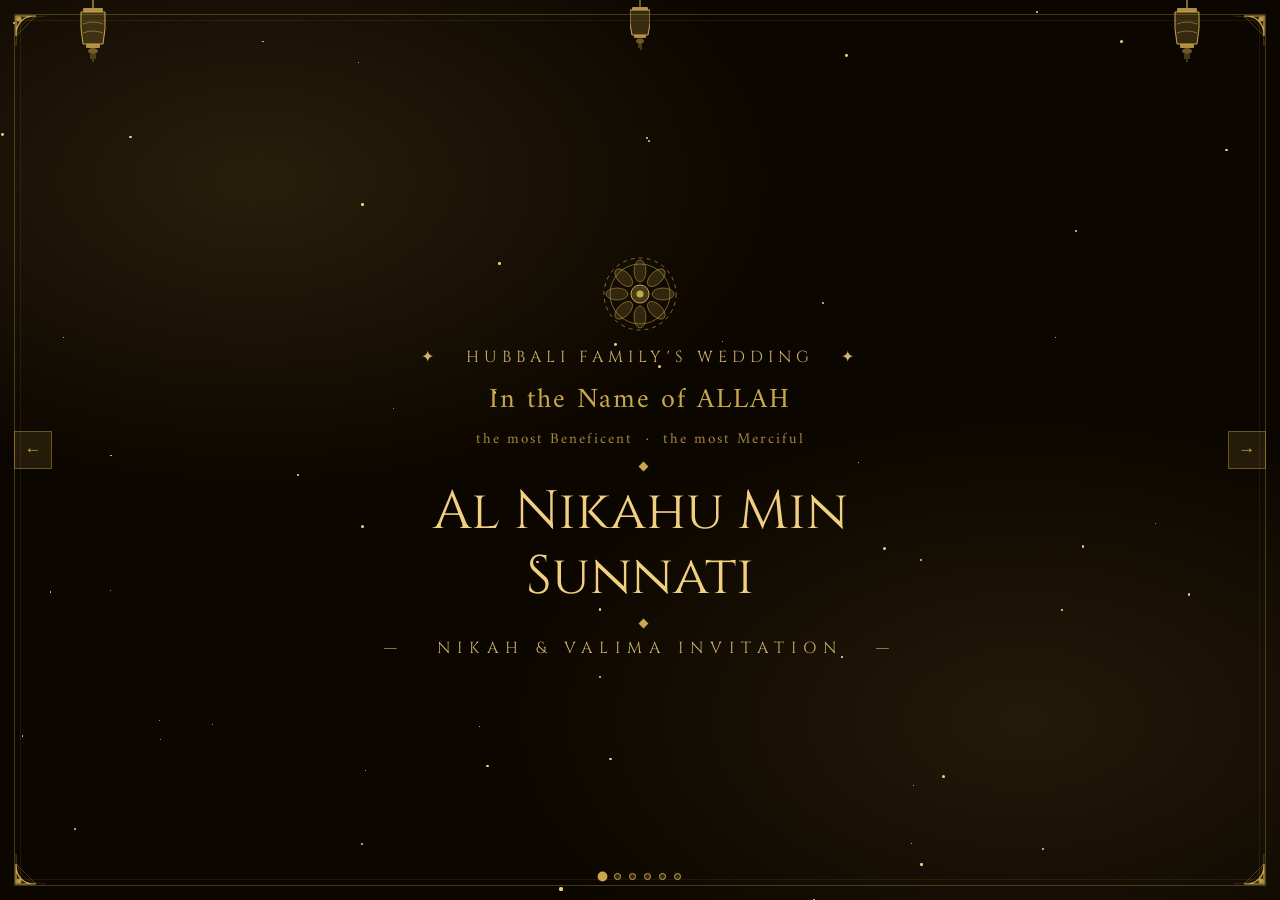
<file: invitation.html>
<!DOCTYPE html>
<html lang="en">
<head>
<meta charset="UTF-8">
<meta name="viewport" content="width=device-width, initial-scale=1.0">
<title>Abdul Kadir & Mubeenabanu – Wedding</title>
<link href="https://fonts.googleapis.com/css2?family=Cormorant+Garamond:ital,wght@0,300;0,400;0,600;1,300;1,400&family=Great+Vibes&family=Cinzel:wght@400;600&family=Amiri:ital,wght@0,400;0,700;1,400&display=swap" rel="stylesheet">
<link rel="stylesheet" href="invitation.css">
<style>
.map-btn {
  display: inline-block;
  margin-top: 8px;
  padding: 7px 18px;
  border: 1px solid #c9a84c;
  border-radius: 30px;
  background: rgba(201,168,76,0.12);
  color: #c9a84c;
  font-size: clamp(11px, 1.6vw, 14px);
  letter-spacing: 1.5px;
  text-decoration: none;
  font-family: 'Cormorant Garamond', serif;
  transition: background 0.25s, color 0.25s;
}
.map-btn:hover {
  background: #c9a84c;
  color: #1a110a;
}
</style>
</head>
<body>
<div id="entry-curtain"></div>
<div id="bg"></div>
<div id="particles"></div>
<div id="frame"></div>

<!-- Corners -->
<div class="corner tl"><svg viewBox="0 0 48 48" fill="none"><path d="M2 2L2 22Q2 2 22 2Z" stroke="#c9a84c" stroke-width="1.2" fill="rgba(201,168,76,.15)"/><path d="M2 2L2 32Q2 2 32 2" stroke="#c9a84c" stroke-width="0.5" fill="none" opacity=".4"/><circle cx="5" cy="5" r="2.5" fill="#c9a84c" opacity=".9"/><path d="M13 2Q7 8 2 15" stroke="#c9a84c" stroke-width="0.5" fill="none"/><path d="M22 2Q11 13 2 22" stroke="#c9a84c" stroke-width="0.5" fill="none" opacity=".6"/></svg></div>
<div class="corner tr"><svg viewBox="0 0 48 48" fill="none"><path d="M2 2L2 22Q2 2 22 2Z" stroke="#c9a84c" stroke-width="1.2" fill="rgba(201,168,76,.15)"/><path d="M2 2L2 32Q2 2 32 2" stroke="#c9a84c" stroke-width="0.5" fill="none" opacity=".4"/><circle cx="5" cy="5" r="2.5" fill="#c9a84c" opacity=".9"/><path d="M13 2Q7 8 2 15" stroke="#c9a84c" stroke-width="0.5" fill="none"/><path d="M22 2Q11 13 2 22" stroke="#c9a84c" stroke-width="0.5" fill="none" opacity=".6"/></svg></div>
<div class="corner bl"><svg viewBox="0 0 48 48" fill="none"><path d="M2 2L2 22Q2 2 22 2Z" stroke="#c9a84c" stroke-width="1.2" fill="rgba(201,168,76,.15)"/><path d="M2 2L2 32Q2 2 32 2" stroke="#c9a84c" stroke-width="0.5" fill="none" opacity=".4"/><circle cx="5" cy="5" r="2.5" fill="#c9a84c" opacity=".9"/><path d="M13 2Q7 8 2 15" stroke="#c9a84c" stroke-width="0.5" fill="none"/><path d="M22 2Q11 13 2 22" stroke="#c9a84c" stroke-width="0.5" fill="none" opacity=".6"/></svg></div>
<div class="corner br"><svg viewBox="0 0 48 48" fill="none"><path d="M2 2L2 22Q2 2 22 2Z" stroke="#c9a84c" stroke-width="1.2" fill="rgba(201,168,76,.15)"/><path d="M2 2L2 32Q2 2 32 2" stroke="#c9a84c" stroke-width="0.5" fill="none" opacity=".4"/><circle cx="5" cy="5" r="2.5" fill="#c9a84c" opacity=".9"/><path d="M13 2Q7 8 2 15" stroke="#c9a84c" stroke-width="0.5" fill="none"/><path d="M22 2Q11 13 2 22" stroke="#c9a84c" stroke-width="0.5" fill="none" opacity=".6"/></svg></div>

<!-- Lanterns -->
<div id="lanterns">
  <div class="lantern"><svg width="26" height="62" viewBox="0 0 26 62" fill="none"><line x1="13" y1="0" x2="13" y2="8" stroke="#c9a84c" stroke-width="1.2"/><rect x="3" y="8" width="20" height="4" rx="1" fill="#c9a84c" opacity=".85"/><path d="M1 12Q0 29 3 44L23 44Q26 29 25 12Z" fill="rgba(201,168,76,.22)" stroke="#c9a84c" stroke-width="1"/><path d="M3 24Q13 20 23 24" stroke="#c9a84c" stroke-width=".5" fill="none"/><path d="M3 33Q13 29 23 33" stroke="#c9a84c" stroke-width=".5" fill="none"/><rect x="6" y="44" width="14" height="4" rx="1" fill="#c9a84c" opacity=".85"/><ellipse cx="13" cy="51" rx="5" ry="3" fill="rgba(201,168,76,.5)"/><line x1="11" y1="54" x2="11" y2="59" stroke="#c9a84c" stroke-width=".6"/><line x1="13" y1="54" x2="13" y2="62" stroke="#c9a84c" stroke-width=".6"/><line x1="15" y1="54" x2="15" y2="59" stroke="#c9a84c" stroke-width=".6"/></svg></div>
  <div class="lantern"><svg width="20" height="50" viewBox="0 0 20 50" fill="none"><line x1="10" y1="0" x2="10" y2="7" stroke="#c9a84c" stroke-width="1"/><rect x="2" y="7" width="16" height="3" rx="1" fill="#c9a84c" opacity=".85"/><path d="M0 10Q-1 24 2 35L18 35Q21 24 20 10Z" fill="rgba(201,168,76,.22)" stroke="#c9a84c" stroke-width="1"/><rect x="4" y="35" width="12" height="3" rx="1" fill="#c9a84c" opacity=".85"/><ellipse cx="10" cy="41" rx="4" ry="2.5" fill="rgba(201,168,76,.5)"/><line x1="9" y1="43" x2="9" y2="48" stroke="#c9a84c" stroke-width=".6"/><line x1="11" y1="43" x2="11" y2="50" stroke="#c9a84c" stroke-width=".6"/></svg></div>
  <div class="lantern"><svg width="26" height="62" viewBox="0 0 26 62" fill="none"><line x1="13" y1="0" x2="13" y2="8" stroke="#c9a84c" stroke-width="1.2"/><rect x="3" y="8" width="20" height="4" rx="1" fill="#c9a84c" opacity=".85"/><path d="M1 12Q0 29 3 44L23 44Q26 29 25 12Z" fill="rgba(201,168,76,.22)" stroke="#c9a84c" stroke-width="1"/><path d="M3 24Q13 20 23 24" stroke="#c9a84c" stroke-width=".5" fill="none"/><path d="M3 33Q13 29 23 33" stroke="#c9a84c" stroke-width=".5" fill="none"/><rect x="6" y="44" width="14" height="4" rx="1" fill="#c9a84c" opacity=".85"/><ellipse cx="13" cy="51" rx="5" ry="3" fill="rgba(201,168,76,.5)"/><line x1="11" y1="54" x2="11" y2="59" stroke="#c9a84c" stroke-width=".6"/><line x1="13" y1="54" x2="13" y2="62" stroke="#c9a84c" stroke-width=".6"/><line x1="15" y1="54" x2="15" y2="59" stroke="#c9a84c" stroke-width=".6"/></svg></div>
</div>

<!-- ═══ SCENE 0 — BISMILLAH ═══ -->
<div class="scene" id="s0">
  <div class="scene-inner">
    <div class="item pop float">
      <svg width="78" height="78" viewBox="0 0 78 78" fill="none">
        <circle cx="39" cy="39" r="36" stroke="#c9a84c" stroke-width=".6" stroke-dasharray="4 4"/>
        <circle cx="39" cy="39" r="30" stroke="#c9a84c" stroke-width="1" opacity=".55"/>
        <g fill="rgba(201,168,76,.18)" stroke="#c9a84c" stroke-width=".5">
          <ellipse cx="39" cy="16" rx="6" ry="11" transform="rotate(0 39 39)"/>
          <ellipse cx="39" cy="16" rx="6" ry="11" transform="rotate(45 39 39)"/>
          <ellipse cx="39" cy="16" rx="6" ry="11" transform="rotate(90 39 39)"/>
          <ellipse cx="39" cy="16" rx="6" ry="11" transform="rotate(135 39 39)"/>
          <ellipse cx="39" cy="16" rx="6" ry="11" transform="rotate(180 39 39)"/>
          <ellipse cx="39" cy="16" rx="6" ry="11" transform="rotate(225 39 39)"/>
          <ellipse cx="39" cy="16" rx="6" ry="11" transform="rotate(270 39 39)"/>
          <ellipse cx="39" cy="16" rx="6" ry="11" transform="rotate(315 39 39)"/>
        </g>
        <circle cx="39" cy="39" r="9" fill="rgba(201,168,76,.3)" stroke="#c9a84c"/>
        <circle cx="39" cy="39" r="3.5" fill="#c9a84c"/>
      </svg>
    </div>
    <div class="item"><p class="tag">✦ &nbsp; Hubbali Family's Wedding &nbsp; ✦</p></div>
    <div class="item">
      <p class="arabic">In the Name of ALLAH</p>
      <p class="arabic" style="font-size:clamp(10px,1.7vw,15px);opacity:.8">the most Beneficent &nbsp;·&nbsp; the most Merciful</p>
    </div>
    <div class="item"><div class="divider"><div class="dl"></div><div class="dg"></div><div class="dl"></div></div></div>
    <div class="item"><p class="script-med">Al Nikahu Min Sunnati</p></div>
    <div class="item"><div class="divider"><div class="dl"></div><div class="dg"></div><div class="dl"></div></div></div>
    <div class="item"><p class="tag" style="letter-spacing:7px">— &nbsp; Nikah & Valima Invitation &nbsp; —</p></div>
  </div>
</div>

<!-- ═══ SCENE 1 — THE COUPLE ═══ -->
<div class="scene" id="s1">
  <div class="scene-inner">
    <div class="item"><p class="tag">Wedding of</p></div>
    <div class="item">
      <p class="couple-name">Abdul Kadir</p>
      <p class="body" style="font-size:clamp(10px,1.4vw,12px);margin-top:2px">&nbsp;·&nbsp; Son of Mr & Mrs Hubbali</p>
    </div>
    <div class="item pop"><span class="heart">♥</span></div>
    <div class="item">
      <p class="couple-name">Mubeenabanu</p>
      <p class="body" style="font-size:clamp(10px,1.4vw,12px);margin-top:2px">&nbsp;·&nbsp; D/o. Mr & Mrs Masuti</p>
    </div>
    <div class="item"><div class="divider"><div class="dl"></div><div class="dg"></div><div class="dl"></div></div></div>
    <div class="item">
      <p class="body">request the pleasure of your presence &amp; your family<br>on the auspicious occasion of their son's <strong style="color:var(--gold);font-style:normal">Wedding Ceremony</strong></p>
    </div>
  </div>
</div>

<!-- ═══ SCENE 2 — MONOGRAM ═══ -->
<div class="scene" id="s2">
  <div class="scene-inner">
    <div class="item pop float"><p class="monogram">A&amp;M</p></div>
    <div class="item"><div class="divider"><div class="dl"></div><div class="dg"></div><div class="dl"></div></div></div>
    <div class="item"><p class="tag" style="letter-spacing:7px">Forever &amp; Always</p></div>
    <div class="item">
      <svg width="106" height="53" viewBox="0 0 106 53" fill="none">
        <circle cx="33" cy="26" r="19" stroke="#c9a84c" stroke-width="1.5" fill="rgba(201,168,76,.07)"/>
        <circle cx="73" cy="26" r="19" stroke="#c9a84c" stroke-width="1.5" fill="rgba(201,168,76,.07)"/>
        <circle cx="33" cy="26" r="13" stroke="#c9a84c" stroke-width=".5" fill="none" opacity=".4"/>
        <circle cx="73" cy="26" r="13" stroke="#c9a84c" stroke-width=".5" fill="none" opacity=".4"/>
        <polygon points="33,8 36,14 33,20 30,14" fill="rgba(201,168,76,.8)" stroke="#c9a84c" stroke-width=".5"/>
        <polygon points="73,8 76,14 73,20 70,14" fill="rgba(201,168,76,.8)" stroke="#c9a84c" stroke-width=".5"/>
      </svg>
    </div>
  </div>
</div>

<!-- ═══ SCENE 3 — NIKAH ═══ -->
<div class="scene" id="s3">
  <div class="scene-inner">
    <div class="item"><p class="tag" style="letter-spacing:6px">✦ &nbsp; Insha-Allah &nbsp; ✦</p></div>
    <div class="item pop">
      <div class="event-card">
        <p class="accent" style="letter-spacing:5px;margin-bottom:6px">NIKAH CEREMONY</p>
        <div class="divider" style="margin:5px auto"><div class="dl"></div><div class="dg"></div><div class="dl"></div></div>
        <p class="strong" style="font-size:clamp(14px,2.6vw,21px);margin-top:6px">Sunday, 10<sup style="font-size:.6em">th</sup> May 2026</p>
        <p class="big-time" style="margin:6px 0">11:45 a.m.</p>
        <div class="divider" style="margin:6px auto;opacity:.3"><div class="dl"></div></div>
        <p class="body" style="font-size:clamp(12px,1.9vw,17px)">
          Appaji Garden<br>Opp. Bus Depot, Hubli–Bijapur Road<br>
          <strong style="color:var(--gl);font-style:normal">Navalgund</strong>
        </p>
      </div>
    </div>
    <div class="item">
      <div class="qr-row">
        <div class="qr-box">
          <img src="[data-uri]" alt="Nikah venue QR code"/>
          <p class="qr-label">Scan for Nikah Venue</p>
          <a href="https://maps.app.goo.gl/9UXLkg1HqozsdumJ9" target="_blank" class="map-btn"><svg xmlns="http://www.w3.org/2000/svg" width="13" height="18" viewBox="0 0 14 20" fill="currentColor" style="vertical-align:middle;margin-right:5px;margin-bottom:2px"><path d="M7 0C3.13 0 0 3.13 0 7c0 5.25 7 13 7 13S14 12.25 14 7c0-3.87-3.13-7-7-7zm0 9.5C5.62 9.5 4.5 8.38 4.5 7S5.62 4.5 7 4.5 9.5 5.62 9.5 7 8.38 9.5 7 9.5z"/></svg>Open in Map</a>
        </div>
      </div>
    </div>
  </div>
</div>

<!-- ═══ SCENE 4 — VALIMA ═══ -->
<div class="scene" id="s4">
  <div class="scene-inner">
    <div class="item"><p class="tag" style="letter-spacing:6px">✦ &nbsp; Reception &nbsp; ✦</p></div>
    <div class="item pop">
      <div class="event-card">
        <p class="accent" style="letter-spacing:5px;margin-bottom:6px">VALIMA (RECEPTION)</p>
        <div class="divider" style="margin:5px auto"><div class="dl"></div><div class="dg"></div><div class="dl"></div></div>
        <p class="strong" style="font-size:clamp(14px,2.6vw,21px);margin-top:6px">Monday, 11<sup style="font-size:.6em">th</sup> May 2026</p>
        <p class="big-time" style="margin:6px 0">1:00 pm</p>
        <div class="divider" style="margin:6px auto;opacity:.3"><div class="dl"></div></div>
        <p class="body" style="font-size:clamp(12px,1.9vw,17px)">
          Taj Shadi Mahal<br>Tajnagar, Last Bus-Stop<br>
          <strong style="color:var(--gl);font-style:normal">Hubli</strong>
        </p>
      </div>
    </div>
    <div class="item">
      <div class="qr-row">
        <div class="qr-box">
          <img src="[data-uri]" alt="Valima venue QR code"/>
          <p class="qr-label">Scan for Valima Venue</p>
          <a href="https://maps.app.goo.gl/PugBnrK2Nmkq95t78" target="_blank" class="map-btn"><svg xmlns="http://www.w3.org/2000/svg" width="13" height="18" viewBox="0 0 14 20" fill="currentColor" style="vertical-align:middle;margin-right:5px;margin-bottom:2px"><path d="M7 0C3.13 0 0 3.13 0 7c0 5.25 7 13 7 13S14 12.25 14 7c0-3.87-3.13-7-7-7zm0 9.5C5.62 9.5 4.5 8.38 4.5 7S5.62 4.5 7 4.5 9.5 5.62 9.5 7 8.38 9.5 7 9.5z"/></svg>Open in Map</a>
        </div>
      </div>
    </div>
  </div>
</div>

<!-- ═══ SCENE 5 — FROM FAMILY ═══ -->
<div class="scene" id="s5">
  <div class="scene-inner" style="gap:9px">
    <div class="item pop float">
      <svg width="62" height="62" viewBox="0 0 62 62" fill="none">
        <circle cx="31" cy="31" r="28" stroke="#c9a84c" stroke-width=".6" stroke-dasharray="3 3"/>
        <g fill="rgba(201,168,76,.2)" stroke="#c9a84c" stroke-width=".5">
          <ellipse cx="31" cy="11" rx="5" ry="9" transform="rotate(0 31 31)"/>
          <ellipse cx="31" cy="11" rx="5" ry="9" transform="rotate(60 31 31)"/>
          <ellipse cx="31" cy="11" rx="5" ry="9" transform="rotate(120 31 31)"/>
          <ellipse cx="31" cy="11" rx="5" ry="9" transform="rotate(180 31 31)"/>
          <ellipse cx="31" cy="11" rx="5" ry="9" transform="rotate(240 31 31)"/>
          <ellipse cx="31" cy="11" rx="5" ry="9" transform="rotate(300 31 31)"/>
        </g>
        <circle cx="31" cy="31" r="7" fill="rgba(201,168,76,.3)" stroke="#c9a84c"/>
        <circle cx="31" cy="31" r="3" fill="#c9a84c"/>
      </svg>
    </div>
    <div class="item"><p class="tag" style="letter-spacing:5px">With Best Compliments From</p></div>
    <div class="item"><div class="divider"><div class="dl"></div><div class="dg"></div><div class="dl"></div></div></div>
    <div class="item"><p class="script-med" style="font-size:clamp(20px,4.5vw,40px)">Mr. &amp; Mrs. Hubbali</p></div>
  </div>
</div>

<button class="nav-btn" id="prev">&#8592;</button>
<button class="nav-btn" id="next">&#8594;</button>
<div id="dots"></div>

<script>
const pw=document.getElementById("particles");
for(let i=0;i<55;i++){const p=document.createElement("div");p.className="particle";const sz=(Math.random()*2.5+.8).toFixed(1);p.style.cssText=`width:${sz}px;height:${sz}px;left:${(Math.random()*100).toFixed(1)}%;top:${(Math.random()*100).toFixed(1)}%;--dur:${(Math.random()*4+2).toFixed(1)}s;--op:${(Math.random()*.5+.1).toFixed(2)};animation-delay:${(Math.random()*6).toFixed(1)}s`;pw.appendChild(p);}

const scenes=Array.from(document.querySelectorAll(".scene"));
const N=scenes.length;
let cur=0,timer=null,userNavigated=false;
const dotsEl=document.getElementById("dots");
scenes.forEach((_,i)=>{const d=document.createElement("div");d.className="dot"+(i===0?" on":"");d.onclick=()=>goManual(i);dotsEl.appendChild(d);});

function go(idx){
  if(timer)clearTimeout(timer);
  const prev=scenes[cur];
  cur=((idx%N)+N)%N;
  prev.classList.remove("active");
  setTimeout(()=>{scenes[cur].classList.add("active");dotsEl.querySelectorAll(".dot").forEach((d,i)=>d.classList.toggle("on",i===cur));},420);
  if(!userNavigated) timer=setTimeout(()=>go(cur+1),8000);
}

function goManual(idx){
  userNavigated=true;
  if(timer)clearTimeout(timer);
  go(idx);
}

scenes[0].classList.add("active");
timer=setTimeout(()=>go(1),8000);
document.getElementById("next").onclick=()=>goManual(cur+1);
document.getElementById("prev").onclick=()=>goManual(cur-1);
document.addEventListener("keydown",e=>{if(e.key==="ArrowRight")goManual(cur+1);if(e.key==="ArrowLeft")goManual(cur-1);});
let tx=0,ty=0;
document.addEventListener("touchstart",e=>{tx=e.touches[0].clientX;ty=e.touches[0].clientY;},{passive:true});
document.addEventListener("touchend",e=>{
  const dx=e.changedTouches[0].clientX-tx;
  const dy=e.changedTouches[0].clientY-ty;
  if(Math.abs(dx)>45&&Math.abs(dx)>Math.abs(dy))goManual(cur+(dx<0?1:-1));
});

function recolorQR(img){
  const c=document.createElement("canvas");
  c.width=img.naturalWidth;c.height=img.naturalHeight;
  const ctx=c.getContext("2d");
  ctx.drawImage(img,0,0);
  const d=ctx.getImageData(0,0,c.width,c.height);
  for(let i=0;i<d.data.length;i+=4){
    const lum=d.data[i]*0.299+d.data[i+1]*0.587+d.data[i+2]*0.114;
    if(lum<128){d.data[i]=201;d.data[i+1]=168;d.data[i+2]=76;d.data[i+3]=255;}
    else{d.data[i+3]=0;}
  }
  ctx.putImageData(d,0,0);
  img.src=c.toDataURL("image/png");
}
document.querySelectorAll(".qr-box img").forEach(img=>{
  if(img.complete&&img.naturalWidth)recolorQR(img);
  else img.addEventListener("load",()=>recolorQR(img),{once:true});
});

/* ── entry curtain lift ── */
(function(){
  var ec = document.getElementById('entry-curtain');
  if(!ec) return;
  // Wait for fonts/paint then start the lift
  requestAnimationFrame(function(){
    requestAnimationFrame(function(){
      setTimeout(function(){ ec.classList.add('lifted'); }, 60);
    });
  });
  // Remove from DOM after transition completes
  ec.addEventListener('transitionend', function(){ ec.remove(); }, {once:true});
})();

</script>
</body>
</html>
</file>
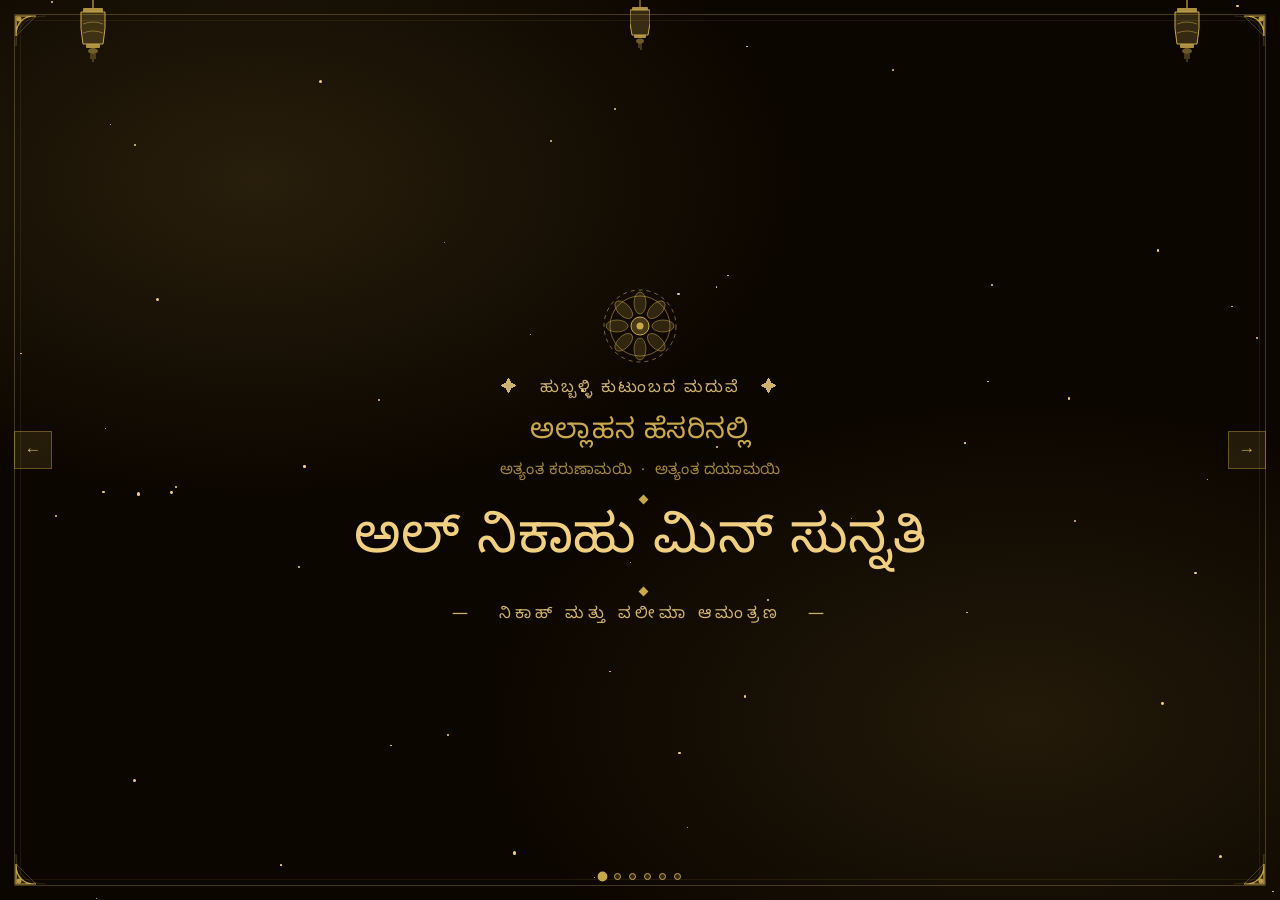
<file: invitation_kn.html>
<!DOCTYPE html>
<html lang="kn">
<head>
<meta charset="UTF-8">
<meta name="viewport" content="width=device-width, initial-scale=1.0">
<title>ಅಬ್ದುಲ್ ಕಾದಿರ್ & ಮುಬೀನಾಬಾನು – ವಿವಾಹ</title>
<link href="https://fonts.googleapis.com/css2?family=Cormorant+Garamond:ital,wght@0,300;0,400;0,600;1,300;1,400&family=Great+Vibes&family=Cinzel:wght@400;600&family=Amiri:ital,wght@0,400;0,700;1,400&family=Noto+Sans+Kannada:wght@300;400;600&display=swap" rel="stylesheet">
<link rel="stylesheet" href="invitation_kn.css">
<style>
.map-btn {
  display: inline-block;
  margin-top: 8px;
  padding: 7px 18px;
  border: 1px solid #c9a84c;
  border-radius: 30px;
  background: rgba(201,168,76,0.12);
  color: #c9a84c;
  font-size: clamp(11px, 1.6vw, 14px);
  letter-spacing: 1.5px;
  text-decoration: none;
  font-family: 'Cormorant Garamond', serif;
  transition: background 0.25s, color 0.25s;
}
.map-btn:hover {
  background: #c9a84c;
  color: #1a110a;
}
</style>
</head>
<body>
<div id="entry-curtain"></div>
<div id="bg"></div>
<div id="particles"></div>
<div id="frame"></div>

<!-- Corners -->
<div class="corner tl"><svg viewBox="0 0 48 48" fill="none"><path d="M2 2L2 22Q2 2 22 2Z" stroke="#c9a84c" stroke-width="1.2" fill="rgba(201,168,76,.15)"/><path d="M2 2L2 32Q2 2 32 2" stroke="#c9a84c" stroke-width="0.5" fill="none" opacity=".4"/><circle cx="5" cy="5" r="2.5" fill="#c9a84c" opacity=".9"/><path d="M13 2Q7 8 2 15" stroke="#c9a84c" stroke-width="0.5" fill="none"/><path d="M22 2Q11 13 2 22" stroke="#c9a84c" stroke-width="0.5" fill="none" opacity=".6"/></svg></div>
<div class="corner tr"><svg viewBox="0 0 48 48" fill="none"><path d="M2 2L2 22Q2 2 22 2Z" stroke="#c9a84c" stroke-width="1.2" fill="rgba(201,168,76,.15)"/><path d="M2 2L2 32Q2 2 32 2" stroke="#c9a84c" stroke-width="0.5" fill="none" opacity=".4"/><circle cx="5" cy="5" r="2.5" fill="#c9a84c" opacity=".9"/><path d="M13 2Q7 8 2 15" stroke="#c9a84c" stroke-width="0.5" fill="none"/><path d="M22 2Q11 13 2 22" stroke="#c9a84c" stroke-width="0.5" fill="none" opacity=".6"/></svg></div>
<div class="corner bl"><svg viewBox="0 0 48 48" fill="none"><path d="M2 2L2 22Q2 2 22 2Z" stroke="#c9a84c" stroke-width="1.2" fill="rgba(201,168,76,.15)"/><path d="M2 2L2 32Q2 2 32 2" stroke="#c9a84c" stroke-width="0.5" fill="none" opacity=".4"/><circle cx="5" cy="5" r="2.5" fill="#c9a84c" opacity=".9"/><path d="M13 2Q7 8 2 15" stroke="#c9a84c" stroke-width="0.5" fill="none"/><path d="M22 2Q11 13 2 22" stroke="#c9a84c" stroke-width="0.5" fill="none" opacity=".6"/></svg></div>
<div class="corner br"><svg viewBox="0 0 48 48" fill="none"><path d="M2 2L2 22Q2 2 22 2Z" stroke="#c9a84c" stroke-width="1.2" fill="rgba(201,168,76,.15)"/><path d="M2 2L2 32Q2 2 32 2" stroke="#c9a84c" stroke-width="0.5" fill="none" opacity=".4"/><circle cx="5" cy="5" r="2.5" fill="#c9a84c" opacity=".9"/><path d="M13 2Q7 8 2 15" stroke="#c9a84c" stroke-width="0.5" fill="none"/><path d="M22 2Q11 13 2 22" stroke="#c9a84c" stroke-width="0.5" fill="none" opacity=".6"/></svg></div>

<!-- Lanterns -->
<div id="lanterns">
  <div class="lantern"><svg width="26" height="62" viewBox="0 0 26 62" fill="none"><line x1="13" y1="0" x2="13" y2="8" stroke="#c9a84c" stroke-width="1.2"/><rect x="3" y="8" width="20" height="4" rx="1" fill="#c9a84c" opacity=".85"/><path d="M1 12Q0 29 3 44L23 44Q26 29 25 12Z" fill="rgba(201,168,76,.22)" stroke="#c9a84c" stroke-width="1"/><path d="M3 24Q13 20 23 24" stroke="#c9a84c" stroke-width=".5" fill="none"/><path d="M3 33Q13 29 23 33" stroke="#c9a84c" stroke-width=".5" fill="none"/><rect x="6" y="44" width="14" height="4" rx="1" fill="#c9a84c" opacity=".85"/><ellipse cx="13" cy="51" rx="5" ry="3" fill="rgba(201,168,76,.5)"/><line x1="11" y1="54" x2="11" y2="59" stroke="#c9a84c" stroke-width=".6"/><line x1="13" y1="54" x2="13" y2="62" stroke="#c9a84c" stroke-width=".6"/><line x1="15" y1="54" x2="15" y2="59" stroke="#c9a84c" stroke-width=".6"/></svg></div>
  <div class="lantern"><svg width="20" height="50" viewBox="0 0 20 50" fill="none"><line x1="10" y1="0" x2="10" y2="7" stroke="#c9a84c" stroke-width="1"/><rect x="2" y="7" width="16" height="3" rx="1" fill="#c9a84c" opacity=".85"/><path d="M0 10Q-1 24 2 35L18 35Q21 24 20 10Z" fill="rgba(201,168,76,.22)" stroke="#c9a84c" stroke-width="1"/><rect x="4" y="35" width="12" height="3" rx="1" fill="#c9a84c" opacity=".85"/><ellipse cx="10" cy="41" rx="4" ry="2.5" fill="rgba(201,168,76,.5)"/><line x1="9" y1="43" x2="9" y2="48" stroke="#c9a84c" stroke-width=".6"/><line x1="11" y1="43" x2="11" y2="50" stroke="#c9a84c" stroke-width=".6"/></svg></div>
  <div class="lantern"><svg width="26" height="62" viewBox="0 0 26 62" fill="none"><line x1="13" y1="0" x2="13" y2="8" stroke="#c9a84c" stroke-width="1.2"/><rect x="3" y="8" width="20" height="4" rx="1" fill="#c9a84c" opacity=".85"/><path d="M1 12Q0 29 3 44L23 44Q26 29 25 12Z" fill="rgba(201,168,76,.22)" stroke="#c9a84c" stroke-width="1"/><path d="M3 24Q13 20 23 24" stroke="#c9a84c" stroke-width=".5" fill="none"/><path d="M3 33Q13 29 23 33" stroke="#c9a84c" stroke-width=".5" fill="none"/><rect x="6" y="44" width="14" height="4" rx="1" fill="#c9a84c" opacity=".85"/><ellipse cx="13" cy="51" rx="5" ry="3" fill="rgba(201,168,76,.5)"/><line x1="11" y1="54" x2="11" y2="59" stroke="#c9a84c" stroke-width=".6"/><line x1="13" y1="54" x2="13" y2="62" stroke="#c9a84c" stroke-width=".6"/><line x1="15" y1="54" x2="15" y2="59" stroke="#c9a84c" stroke-width=".6"/></svg></div>
</div>

<!-- ═══ SCENE 0 — BISMILLAH ═══ -->
<div class="scene" id="s0">
  <div class="scene-inner">
    <div class="item pop float">
      <svg width="78" height="78" viewBox="0 0 78 78" fill="none">
        <circle cx="39" cy="39" r="36" stroke="#c9a84c" stroke-width=".6" stroke-dasharray="4 4"/>
        <circle cx="39" cy="39" r="30" stroke="#c9a84c" stroke-width="1" opacity=".55"/>
        <g fill="rgba(201,168,76,.18)" stroke="#c9a84c" stroke-width=".5">
          <ellipse cx="39" cy="16" rx="6" ry="11" transform="rotate(0 39 39)"/>
          <ellipse cx="39" cy="16" rx="6" ry="11" transform="rotate(45 39 39)"/>
          <ellipse cx="39" cy="16" rx="6" ry="11" transform="rotate(90 39 39)"/>
          <ellipse cx="39" cy="16" rx="6" ry="11" transform="rotate(135 39 39)"/>
          <ellipse cx="39" cy="16" rx="6" ry="11" transform="rotate(180 39 39)"/>
          <ellipse cx="39" cy="16" rx="6" ry="11" transform="rotate(225 39 39)"/>
          <ellipse cx="39" cy="16" rx="6" ry="11" transform="rotate(270 39 39)"/>
          <ellipse cx="39" cy="16" rx="6" ry="11" transform="rotate(315 39 39)"/>
        </g>
        <circle cx="39" cy="39" r="9" fill="rgba(201,168,76,.3)" stroke="#c9a84c"/>
        <circle cx="39" cy="39" r="3.5" fill="#c9a84c"/>
      </svg>
    </div>
    <div class="item"><p class="tag kn-tag">✦ &nbsp; ಹುಬ್ಬಳ್ಳಿ ಕುಟುಂಬದ ಮದುವೆ &nbsp; ✦</p></div>
    <div class="item">
      <p class="arabic kn">ಅಲ್ಲಾಹನ ಹೆಸರಿನಲ್ಲಿ</p>
      <p class="arabic kn" style="font-size:clamp(10px,1.7vw,15px);opacity:.8">ಅತ್ಯಂತ ಕರುಣಾಮಯಿ &nbsp;·&nbsp; ಅತ್ಯಂತ ದಯಾಮಯಿ</p>
    </div>
    <div class="item"><div class="divider"><div class="dl"></div><div class="dg"></div><div class="dl"></div></div></div>
    <div class="item"><p class="script-med kn">ಅಲ್ ನಿಕಾಹು ಮಿನ್ ಸುನ್ನತಿ</p></div>
    <div class="item"><div class="divider"><div class="dl"></div><div class="dg"></div><div class="dl"></div></div></div>
    <div class="item"><p class="tag kn-tag" style="letter-spacing:4px">— &nbsp; ನಿಕಾಹ್ ಮತ್ತು ವಲೀಮಾ ಆಮಂತ್ರಣ &nbsp; —</p></div>
  </div>
</div>

<!-- ═══ SCENE 1 — THE COUPLE ═══ -->
<div class="scene" id="s1">
  <div class="scene-inner">
    <div class="item"><p class="tag kn-tag">ಮದುವೆ</p></div>
    <div class="item">
      <p class="couple-name kn">ಅಬ್ದುಲ್ ಕಾದಿರ್</p>
      <p class="body kn" style="font-size:clamp(10px,1.4vw,12px);margin-top:2px">&nbsp;·&nbsp; ಶ್ರೀ ಮತ್ತು ಶ್ರೀಮತಿ ಹುಬ್ಬಳ್ಳಿ ಇವರ ಸುಪುತ್ರ</p>
    </div>
    <div class="item pop"><span class="heart">♥</span></div>
    <div class="item">
      <p class="couple-name kn">ಮುಬೀನಾಬಾನು</p>
      <p class="body kn" style="font-size:clamp(10px,1.4vw,12px);margin-top:2px">&nbsp;·&nbsp; ಶ್ರೀ ಮತ್ತು ಶ್ರೀಮತಿ ಮಸೂತಿ ಇವರ ಕಿರಿಯ ಸುಪುತ್ರಿ</p>
    </div>
    <div class="item"><div class="divider"><div class="dl"></div><div class="dg"></div><div class="dl"></div></div></div>
    <div class="item">
      <p class="body kn">ನಮ್ಮ ಮಗನ ವಿವಾಹ ಮಹೋತ್ಸವದ ಶುಭ ಸಂದರ್ಭದಲ್ಲಿ<br>ನಿಮ್ಮ ಹಾಗೂ ನಿಮ್ಮ ಕುಟುಂಬದವರನ್ನು<br><strong style="color:var(--gold);font-style:normal" class="kn">ಪ್ರೀತಿಯಿಂದ ಆಹ್ವಾನಿಸುತ್ತೇವೆ</strong></p>
    </div>
  </div>
</div>

<!-- ═══ SCENE 2 — MONOGRAM ═══ -->
<div class="scene" id="s2">
  <div class="scene-inner">
    <div class="item pop float"><p class="monogram"> ಅ &amp; ಮ</p></div>
    <div class="item"><div class="divider"><div class="dl"></div><div class="dg"></div><div class="dl"></div></div></div>
    <div class="item"><p class="tag kn-tag" style="letter-spacing:4px">ನೂರಾರು ಕಾಲ ಸುಖವಾಗಿ ಬಾಳಲಿ</p></div>
    <div class="item">
      <svg width="106" height="53" viewBox="0 0 106 53" fill="none">
        <circle cx="33" cy="26" r="19" stroke="#c9a84c" stroke-width="1.5" fill="rgba(201,168,76,.07)"/>
        <circle cx="73" cy="26" r="19" stroke="#c9a84c" stroke-width="1.5" fill="rgba(201,168,76,.07)"/>
        <circle cx="33" cy="26" r="13" stroke="#c9a84c" stroke-width=".5" fill="none" opacity=".4"/>
        <circle cx="73" cy="26" r="13" stroke="#c9a84c" stroke-width=".5" fill="none" opacity=".4"/>
        <polygon points="33,8 36,14 33,20 30,14" fill="rgba(201,168,76,.8)" stroke="#c9a84c" stroke-width=".5"/>
        <polygon points="73,8 76,14 73,20 70,14" fill="rgba(201,168,76,.8)" stroke="#c9a84c" stroke-width=".5"/>
      </svg>
    </div>
  </div>
</div>

<!-- ═══ SCENE 3 — NIKAH ═══ -->
<div class="scene" id="s3">
  <div class="scene-inner">
    <div class="item"><p class="tag kn-tag" style="letter-spacing:4px">✦ &nbsp; ಇನ್ಷಾ-ಅಲ್ಲಾ &nbsp; ✦</p></div>
    <div class="item pop">
      <div class="event-card">
        <p class="accent kn-tag" style="letter-spacing:3px;margin-bottom:6px">ನಿಕಾಹ್ ಸಮಾರಂಭ</p>
        <div class="divider" style="margin:5px auto"><div class="dl"></div><div class="dg"></div><div class="dl"></div></div>
        <p class="strong kn" style="font-size:clamp(14px,2.6vw,21px);margin-top:6px">ಭಾನುವಾರ, ೧೦ ಮೇ ೨೦೨೬</p>
        <p class="big-time kn" style="margin:6px 0">ಬೆಳಿಗ್ಗೆ ೧೧:೪೫</p>
        <div class="divider" style="margin:6px auto;opacity:.3"><div class="dl"></div></div>
        <p class="body kn" style="font-size:clamp(12px,1.9vw,17px)">
          ಅಪ್ಪಾಜಿ ಗಾರ್ಡನ್<br>ಬಸ್ ಡಿಪೋ ಎದುರು, ಹುಬ್ಬಳ್ಳಿ-ಬಿಜಾಪುರ ರಸ್ತೆ<br>
          <strong style="color:var(--gl);font-style:normal" class="kn">ನವಲಗುಂದ</strong>
        </p>
      </div>
    </div>
    <div class="item">
      <div class="qr-row">
        <div class="qr-box">
          <img src="[data-uri]" alt="Nikah venue QR code"/>
          <p class="qr-label kn-tag">ನಿಕಾಹ್ ಸ್ಥಳಕ್ಕಾಗಿ ಸ್ಕ್ಯಾನ್ ಮಾಡಿ</p>
          <a href="https://maps.app.goo.gl/9UXLkg1HqozsdumJ9" target="_blank" class="map-btn"><svg xmlns="http://www.w3.org/2000/svg" width="13" height="18" viewBox="0 0 14 20" fill="currentColor" style="vertical-align:middle;margin-right:5px;margin-bottom:2px"><path d="M7 0C3.13 0 0 3.13 0 7c0 5.25 7 13 7 13S14 12.25 14 7c0-3.87-3.13-7-7-7zm0 9.5C5.62 9.5 4.5 8.38 4.5 7S5.62 4.5 7 4.5 9.5 5.62 9.5 7 8.38 9.5 7 9.5z"/></svg>ನಕ್ಷೆಗಳಲ್ಲಿ ತೆರೆಯಿರಿ</a>
        </div>
      </div>
    </div>
  </div>
</div>

<!-- ═══ SCENE 4 — VALIMA ═══ -->
<div class="scene" id="s4">
  <div class="scene-inner">
    <div class="item"><p class="tag kn-tag" style="letter-spacing:4px">✦ &nbsp; ಸ್ವಾಗತ ಸಮಾರಂಭ &nbsp; ✦</p></div>
    <div class="item pop">
      <div class="event-card">
        <p class="accent kn-tag" style="letter-spacing:3px;margin-bottom:6px">ವಲೀಮಾ (ಸ್ವಾಗತ)</p>
        <div class="divider" style="margin:5px auto"><div class="dl"></div><div class="dg"></div><div class="dl"></div></div>
        <p class="strong kn" style="font-size:clamp(14px,2.6vw,21px);margin-top:6px">ಸೋಮವಾರ, ೧೧ ಮೇ ೨೦೨೬</p>
        <p class="big-time kn" style="margin:6px 0">ಮಧ್ಯಾಹ್ನ ೧:೦೦</p>
        <div class="divider" style="margin:6px auto;opacity:.3"><div class="dl"></div></div>
        <p class="body kn" style="font-size:clamp(12px,1.9vw,17px)">
          ತಾಜ್ ಶಾದಿ ಮಹಲ್<br>ತಾಜ್‌ನಗರ, ಕೊನೆಯ ಬಸ್ ನಿಲ್ದಾಣ<br>
          <strong style="color:var(--gl);font-style:normal" class="kn">ಹುಬ್ಬಳ್ಳಿ</strong>
        </p>
      </div>
    </div>
    <div class="item">
      <div class="qr-row">
        <div class="qr-box">
          <img src="[data-uri]" alt="Valima venue QR code"/>
          <p class="qr-label kn-tag">ವಲೀಮಾ ಸ್ಥಳಕ್ಕಾಗಿ ಸ್ಕ್ಯಾನ್ ಮಾಡಿ</p>
          <a href="https://maps.app.goo.gl/PugBnrK2Nmkq95t78" target="_blank" class="map-btn"><svg xmlns="http://www.w3.org/2000/svg" width="13" height="18" viewBox="0 0 14 20" fill="currentColor" style="vertical-align:middle;margin-right:5px;margin-bottom:2px"><path d="M7 0C3.13 0 0 3.13 0 7c0 5.25 7 13 7 13S14 12.25 14 7c0-3.87-3.13-7-7-7zm0 9.5C5.62 9.5 4.5 8.38 4.5 7S5.62 4.5 7 4.5 9.5 5.62 9.5 7 8.38 9.5 7 9.5z"/></svg>ನಕ್ಷೆಗಳಲ್ಲಿ ತೆರೆಯಿರಿ</a>
        </div>
      </div>
    </div>
  </div>
</div>

<!-- ═══ SCENE 5 — FROM FAMILY ═══ -->
<div class="scene" id="s5">
  <div class="scene-inner" style="gap:9px">
    <div class="item pop float">
      <svg width="62" height="62" viewBox="0 0 62 62" fill="none">
        <circle cx="31" cy="31" r="28" stroke="#c9a84c" stroke-width=".6" stroke-dasharray="3 3"/>
        <g fill="rgba(201,168,76,.2)" stroke="#c9a84c" stroke-width=".5">
          <ellipse cx="31" cy="11" rx="5" ry="9" transform="rotate(0 31 31)"/>
          <ellipse cx="31" cy="11" rx="5" ry="9" transform="rotate(60 31 31)"/>
          <ellipse cx="31" cy="11" rx="5" ry="9" transform="rotate(120 31 31)"/>
          <ellipse cx="31" cy="11" rx="5" ry="9" transform="rotate(180 31 31)"/>
          <ellipse cx="31" cy="11" rx="5" ry="9" transform="rotate(240 31 31)"/>
          <ellipse cx="31" cy="11" rx="5" ry="9" transform="rotate(300 31 31)"/>
        </g>
        <circle cx="31" cy="31" r="7" fill="rgba(201,168,76,.3)" stroke="#c9a84c"/>
        <circle cx="31" cy="31" r="3" fill="#c9a84c"/>
      </svg>
    </div>
    <div class="item"><p class="tag kn-tag" style="letter-spacing:3px">ಶುಭಾಶಯಗಳೊಂದಿಗೆ</p></div>
    <div class="item"><div class="divider"><div class="dl"></div><div class="dg"></div><div class="dl"></div></div></div>
    <div class="item"><p class="script-med kn" style="font-size:clamp(20px,4.5vw,40px)">ಶ್ರೀ ಮತ್ತು ಶ್ರೀಮತಿ ಹುಬ್ಬಳ್ಳಿ</p></div>
  </div>
</div>

<button class="nav-btn" id="prev">&#8592;</button>
<button class="nav-btn" id="next">&#8594;</button>
<div id="dots"></div>

<script>
const pw=document.getElementById("particles");
for(let i=0;i<55;i++){const p=document.createElement("div");p.className="particle";const sz=(Math.random()*2.5+.8).toFixed(1);p.style.cssText=`width:${sz}px;height:${sz}px;left:${(Math.random()*100).toFixed(1)}%;top:${(Math.random()*100).toFixed(1)}%;--dur:${(Math.random()*4+2).toFixed(1)}s;--op:${(Math.random()*.5+.1).toFixed(2)};animation-delay:${(Math.random()*6).toFixed(1)}s`;pw.appendChild(p);}

const scenes=Array.from(document.querySelectorAll(".scene"));
const N=scenes.length;
let cur=0,timer=null,userNavigated=false;
const dotsEl=document.getElementById("dots");
scenes.forEach((_,i)=>{const d=document.createElement("div");d.className="dot"+(i===0?" on":"");d.onclick=()=>goManual(i);dotsEl.appendChild(d);});

function go(idx){
  if(timer)clearTimeout(timer);
  const prev=scenes[cur];
  cur=((idx%N)+N)%N;
  prev.classList.remove("active");
  setTimeout(()=>{scenes[cur].classList.add("active");dotsEl.querySelectorAll(".dot").forEach((d,i)=>d.classList.toggle("on",i===cur));},420);
  if(!userNavigated) timer=setTimeout(()=>go(cur+1),8000);
}

function goManual(idx){
  userNavigated=true;
  if(timer)clearTimeout(timer);
  go(idx);
}

scenes[0].classList.add("active");
timer=setTimeout(()=>go(1),8000);
document.getElementById("next").onclick=()=>goManual(cur+1);
document.getElementById("prev").onclick=()=>goManual(cur-1);
document.addEventListener("keydown",e=>{if(e.key==="ArrowRight")goManual(cur+1);if(e.key==="ArrowLeft")goManual(cur-1);});
let tx=0,ty=0;
document.addEventListener("touchstart",e=>{tx=e.touches[0].clientX;ty=e.touches[0].clientY;},{passive:true});
document.addEventListener("touchend",e=>{
  const dx=e.changedTouches[0].clientX-tx;
  const dy=e.changedTouches[0].clientY-ty;
  if(Math.abs(dx)>45&&Math.abs(dx)>Math.abs(dy))goManual(cur+(dx<0?1:-1));
});

function recolorQR(img){
  const c=document.createElement("canvas");
  c.width=img.naturalWidth;c.height=img.naturalHeight;
  const ctx=c.getContext("2d");
  ctx.drawImage(img,0,0);
  const d=ctx.getImageData(0,0,c.width,c.height);
  for(let i=0;i<d.data.length;i+=4){
    const lum=d.data[i]*0.299+d.data[i+1]*0.587+d.data[i+2]*0.114;
    if(lum<128){d.data[i]=201;d.data[i+1]=168;d.data[i+2]=76;d.data[i+3]=255;}
    else{d.data[i+3]=0;}
  }
  ctx.putImageData(d,0,0);
  img.src=c.toDataURL("image/png");
}
document.querySelectorAll(".qr-box img").forEach(img=>{
  if(img.complete&&img.naturalWidth)recolorQR(img);
  else img.addEventListener("load",()=>recolorQR(img),{once:true});
});

/* ── entry curtain lift ── */
(function(){
  var ec = document.getElementById('entry-curtain');
  if(!ec) return;
  // Wait for fonts/paint then start the lift
  requestAnimationFrame(function(){
    requestAnimationFrame(function(){
      setTimeout(function(){ ec.classList.add('lifted'); }, 60);
    });
  });
  // Remove from DOM after transition completes
  ec.addEventListener('transitionend', function(){ ec.remove(); }, {once:true});
})();

</script>
</body>
</html>
</file>
<file: invitation.css>
*{margin:0;padding:0;box-sizing:border-box;}
:root{--gold:#c9a84c;--gl:#f0d080;--gd:#8b6914;}
body{background:#080400;font-family:"Cormorant Garamond",serif;overflow:hidden;width:100vw;height:100vh;}

#bg{position:fixed;inset:0;background:
  radial-gradient(ellipse 60% 50% at 20% 20%,rgba(201,168,76,.15) 0%,transparent 70%),
  radial-gradient(ellipse 60% 50% at 80% 80%,rgba(201,168,76,.12) 0%,transparent 70%),
  #0c0600;z-index:0;}

#particles{position:fixed;inset:0;pointer-events:none;z-index:1;}
.particle{position:absolute;border-radius:50%;background:var(--gl);animation:twinkle var(--dur) ease-in-out infinite;}
@keyframes twinkle{0%,100%{opacity:0;transform:scale(.4);}50%{opacity:var(--op);transform:scale(1);}}

#frame{position:fixed;inset:14px;pointer-events:none;z-index:10;border:1px solid rgba(201,168,76,.3);}
#frame::after{content:"";position:absolute;inset:5px;border:1px solid rgba(201,168,76,.1);}

.corner{position:fixed;width:48px;height:48px;pointer-events:none;z-index:11;}
.corner.tl{top:14px;left:14px;}.corner.tr{top:14px;right:14px;transform:scaleX(-1);}
.corner.bl{bottom:14px;left:14px;transform:scaleY(-1);}.corner.br{bottom:14px;right:14px;transform:scale(-1);}

#lanterns{position:fixed;top:0;left:0;right:0;display:flex;justify-content:space-between;padding:0 80px;pointer-events:none;z-index:9;}
.lantern{animation:swing 4s ease-in-out infinite;transform-origin:top center;}
.lantern:nth-child(2){animation-delay:.6s;}.lantern:nth-child(3){animation-delay:1.2s;}
@keyframes swing{0%,100%{transform:rotate(-6deg);}50%{transform:rotate(6deg);}}

/* SCENES */
.scene{
  position:absolute;inset:0;
  display:flex;flex-direction:column;
  align-items:center;justify-content:flex-start;
  padding:68px 48px 50px;
  z-index:5;
  visibility:hidden;opacity:0;
  transition:opacity .6s ease,visibility .6s ease;
  overflow-y:auto;
  overflow-x:hidden;
}
.scene.active{visibility:visible;opacity:1;}

/* scrollbar hidden but functional */
.scene::-webkit-scrollbar{width:0;}

.scene-inner{
  display:flex;flex-direction:column;
  align-items:center;gap:8px;
  max-width:640px;width:100%;
  margin:auto;
  padding:4px 0 8px;
}

/* STAGGER REVEAL */
.item{opacity:0;transform:translateY(16px);transition:opacity .7s ease,transform .7s ease;}
.item.pop{transform:scale(.8);transition:opacity .65s ease,transform .65s cubic-bezier(.34,1.56,.64,1);}
.scene.active .item{opacity:1;transform:none;}
.scene.active .item:nth-child(1){transition-delay:.1s;}
.scene.active .item:nth-child(2){transition-delay:.25s;}
.scene.active .item:nth-child(3){transition-delay:.4s;}
.scene.active .item:nth-child(4){transition-delay:.55s;}
.scene.active .item:nth-child(5){transition-delay:.7s;}
.scene.active .item:nth-child(6){transition-delay:.85s;}
.scene.active .item:nth-child(7){transition-delay:1s;}
.scene.active .item:nth-child(8){transition-delay:1.15s;}
.scene.active .item:nth-child(9){transition-delay:1.3s;}

/* TYPOGRAPHY */
.tag{font-family:"Cinzel",serif;font-size:clamp(11px,1.7vw,16px);color:var(--gl);letter-spacing:5px;text-transform:uppercase;opacity:.85;text-align:center;}
.arabic{font-family:"Amiri",serif;font-size:clamp(17px,3.2vw,28px);color:var(--gold);text-align:center;line-height:1.8;letter-spacing:2px;}
.script-big{font-family:"Cinzel",cursive;font-size:clamp(38px,9vw,82px);line-height:1.1;text-align:center;
  background:linear-gradient(135deg,#8b6914 0%,#f0d080 40%,#fff8dc 55%,#f0d080 70%,#8b6914 100%);
  background-size:200% auto;-webkit-background-clip:text;background-clip:text;color:transparent;
  animation:shimmer 3s linear infinite;filter:drop-shadow(0 0 16px rgba(201,168,76,.3));}
.couple-name{
  font-family:"Cinzel",serif;
  font-size:clamp(38px,9vw,82px);
  color:var(--gl);
}
@keyframes shimmer{0%{background-position:0% center;}100%{background-position:200% center;}}
.script-med{font-family:"Cinzel",cursive;font-size:clamp(26px,6vw,54px);color:var(--gl);text-align:center;line-height:1.2;}
.monogram{font-family:"Cinzel",cursive;font-size:clamp(60px,15vw,128px);line-height:1;text-align:center;
  background:linear-gradient(135deg,#8b6914,#f0d080,#fff8dc,#f0d080,#8b6914);
  background-size:200% auto;-webkit-background-clip:text;background-clip:text;color:transparent;
  animation:shimmer 4s linear infinite;filter:drop-shadow(0 0 30px rgba(201,168,76,.45));}
.body{font-family:"Cormorant Garamond",serif;font-size:clamp(15px,2.5vw,22px);color:rgba(240,208,128,.85);text-align:center;font-style:italic;line-height:1.75;}
.strong{font-family:"Cormorant Garamond",serif;font-size:clamp(17px,3vw,26px);color:var(--gl);text-align:center;font-style:italic;line-height:1.65;font-weight:600;}
.accent{font-family:"Cinzel",serif;font-size:clamp(12px,2vw,17px);color:var(--gold);letter-spacing:4px;text-align:center;}
.big-time{font-family:"Cormorant Garamond",serif;font-size:clamp(30px,7.5vw,68px);color:var(--gl);font-style:italic;line-height:1;font-weight:300;text-align:center;}

.heart{font-size:clamp(20px,3.5vw,32px);color:var(--gold);animation:hb 1.6s ease-in-out infinite;display:block;text-align:center;}
@keyframes hb{0%,100%{transform:scale(1);}15%{transform:scale(1.3);}30%{transform:scale(1);}45%{transform:scale(1.2);}60%{transform:scale(1);}}

.divider{display:flex;align-items:center;gap:12px;width:min(75%,360px);margin:2px auto;}
.dl{flex:1;height:1px;background:linear-gradient(90deg,transparent,var(--gold),transparent);}
.dg{width:7px;height:7px;background:var(--gold);transform:rotate(45deg);flex-shrink:0;}

.event-card{background:rgba(201,168,76,.07);border:1px solid rgba(201,168,76,.35);
  padding:clamp(12px,2.5vw,24px) clamp(18px,4vw,44px);text-align:center;position:relative;width:min(94%,480px);}
.event-card::before{content:"";position:absolute;inset:5px;border:1px solid rgba(201,168,76,.1);pointer-events:none;}

/* QR BOX */
.qr-row{display:flex;gap:20px;align-items:center;justify-content:center;margin-top:4px;}
.qr-box{display:flex;flex-direction:column;align-items:center;gap:6px;}
.qr-box img{width:clamp(80px,14vw,120px);height:clamp(80px,14vw,120px);object-fit:contain;
  border:2px solid rgba(201,168,76,.5);padding:4px;background:transparent;}
.qr-label{font-family:"Cinzel",serif;font-size:clamp(11px,1.6vw,14px);color:var(--gold);letter-spacing:3px;text-transform:uppercase;}

@keyframes float{0%,100%{transform:translateY(0);}50%{transform:translateY(-7px);}}
.float{animation:float 3.5s ease-in-out infinite;}

/* NAV */
.nav-btn{position:fixed;top:50%;transform:translateY(-50%);background:rgba(201,168,76,.12);
  border:1px solid rgba(201,168,76,.4);color:var(--gold);font-size:17px;
  width:38px;height:38px;display:flex;align-items:center;justify-content:center;
  cursor:pointer;z-index:20;transition:background .3s;}
.nav-btn:hover{background:rgba(201,168,76,.28);}
#prev{left:14px;}#next{right:14px;}

#dots{position:fixed;bottom:20px;left:50%;transform:translateX(-50%);display:flex;gap:8px;z-index:20;}
.dot{width:7px;height:7px;border-radius:50%;border:1px solid var(--gold);background:rgba(201,168,76,.2);cursor:pointer;transition:all .3s;}
.dot.on{background:var(--gold);transform:scale(1.4);}

/* ═══ RESPONSIVE ═══ */

/* Tablet / large mobile */
@media (max-width:768px) {
  .scene { padding:58px 32px 48px; }
  #lanterns { padding:0 56px; }
  .event-card { padding:clamp(10px,2.5vw,24px) clamp(14px,3.5vw,44px); }
}

/* Mobile */
@media (max-width:600px) {
  #frame { inset:8px; }
  #frame::after { inset:4px; }
  .corner { width:34px; height:34px; }
  .corner.tl{top:8px;left:8px;}
  .corner.tr{top:8px;right:8px;}
  .corner.bl{bottom:8px;left:8px;}
  .corner.br{bottom:8px;right:8px;}
  #lanterns { padding:0 36px; }
  .scene { padding:52px 14px 46px; }
  .scene-inner { gap:5px; }
  .couple-name { font-size:clamp(26px,8.5vw,82px); }
  .script-big  { font-size:clamp(26px,8.5vw,82px); }
  .script-med  { font-size:clamp(20px,6vw,54px); }
  .monogram    { font-size:clamp(44px,14vw,128px); }
  .big-time    { font-size:clamp(24px,7vw,68px); }
  .tag         { font-size:clamp(10px,2.8vw,16px); letter-spacing:3px; }
  .arabic      { font-size:clamp(15px,4vw,28px); }
  .body        { font-size:clamp(13px,3.2vw,22px); }
  .strong      { font-size:clamp(14px,3.5vw,26px); }
  .accent      { font-size:clamp(10px,2.8vw,17px); }
  .event-card  { width:min(98%,480px); padding:12px 16px; }
  .event-card::before { inset:4px; }
  .divider     { width:min(88%,360px); }
  .qr-row      { gap:14px; flex-wrap:wrap; justify-content:center; }
  .qr-box img  { width:clamp(72px,18vw,120px); height:clamp(72px,18vw,120px); }
  .qr-label    { font-size:clamp(9px,2.2vw,14px); }
  .nav-btn     { width:36px; height:36px; font-size:15px; }
  #prev { left:4px; }
  #next { right:4px; }
  #dots { bottom:10px; gap:7px; }
  .dot { width:6px; height:6px; }
}

/* Small / compact phones */
@media (max-width:380px) {
  #lanterns { padding:0 20px; }
  .scene { padding:50px 10px 44px; }
  .couple-name { font-size:clamp(22px,7.5vw,82px); }
  .script-big  { font-size:clamp(22px,7.5vw,82px); }
  .monogram    { font-size:clamp(38px,13vw,128px); }
}

/* Landscape on phones — limited vertical space */
@media (max-height:480px) and (orientation:landscape) {
  #lanterns { display:none; }
  #frame { inset:6px; }
  .corner { width:28px; height:28px; }
  .corner.tl{top:6px;left:6px;}
  .corner.tr{top:6px;right:6px;}
  .corner.bl{bottom:6px;left:6px;}
  .corner.br{bottom:6px;right:6px;}
  .scene { padding:36px 24px 36px; }
  .scene-inner { gap:3px; }
  .couple-name { font-size:clamp(18px,5vw,60px); }
  .script-big  { font-size:clamp(18px,5vw,60px); }
  .monogram    { font-size:clamp(32px,9vw,90px); }
  .big-time    { font-size:clamp(20px,5vw,56px); }
  .nav-btn     { width:32px; height:32px; }
  #dots { bottom:6px; }
}

/* iOS 100vh fix */
@supports (-webkit-touch-callout:none) {
  body { height:-webkit-fill-available; }
}

/* ════════════════════════════════════
   ENTRY CURTAIN — lifts away on load
════════════════════════════════════ */
#entry-curtain{
  position:fixed;inset:0;z-index:9999;
  background:#000;
  opacity:1;
  transition:opacity 1.3s cubic-bezier(.4,0,.2,1);
  pointer-events:none;
}
#entry-curtain.lifted{ opacity:0; }
</file>
<file: invitation_kn.css>
*{margin:0;padding:0;box-sizing:border-box;}
:root{--gold:#c9a84c;--gl:#f0d080;--gd:#8b6914;}
body{background:#080400;font-family:"Cormorant Garamond",serif;overflow:hidden;width:100vw;height:100vh;}

#bg{position:fixed;inset:0;background:
  radial-gradient(ellipse 60% 50% at 20% 20%,rgba(201,168,76,.15) 0%,transparent 70%),
  radial-gradient(ellipse 60% 50% at 80% 80%,rgba(201,168,76,.12) 0%,transparent 70%),
  #0c0600;z-index:0;}

#particles{position:fixed;inset:0;pointer-events:none;z-index:1;}
.particle{position:absolute;border-radius:50%;background:var(--gl);animation:twinkle var(--dur) ease-in-out infinite;}
@keyframes twinkle{0%,100%{opacity:0;transform:scale(.4);}50%{opacity:var(--op);transform:scale(1);}}

#frame{position:fixed;inset:14px;pointer-events:none;z-index:10;border:1px solid rgba(201,168,76,.3);}
#frame::after{content:"";position:absolute;inset:5px;border:1px solid rgba(201,168,76,.1);}

.corner{position:fixed;width:48px;height:48px;pointer-events:none;z-index:11;}
.corner.tl{top:14px;left:14px;}.corner.tr{top:14px;right:14px;transform:scaleX(-1);}
.corner.bl{bottom:14px;left:14px;transform:scaleY(-1);}.corner.br{bottom:14px;right:14px;transform:scale(-1);}

#lanterns{position:fixed;top:0;left:0;right:0;display:flex;justify-content:space-between;padding:0 80px;pointer-events:none;z-index:9;}
.lantern{animation:swing 4s ease-in-out infinite;transform-origin:top center;}
.lantern:nth-child(2){animation-delay:.6s;}.lantern:nth-child(3){animation-delay:1.2s;}
@keyframes swing{0%,100%{transform:rotate(-6deg);}50%{transform:rotate(6deg);}}

/* SCENES */
.scene{
  position:absolute;inset:0;
  display:flex;flex-direction:column;
  align-items:center;justify-content:flex-start;
  padding:68px 48px 50px;
  z-index:5;
  visibility:hidden;opacity:0;
  transition:opacity .6s ease,visibility .6s ease;
  overflow-y:auto;
  overflow-x:hidden;
}
.scene.active{visibility:visible;opacity:1;}

/* scrollbar hidden but functional */
.scene::-webkit-scrollbar{width:0;}

.scene-inner{
  display:flex;flex-direction:column;
  align-items:center;gap:8px;
  max-width:640px;width:100%;
  margin:auto;
  padding:4px 0 8px;
}

/* STAGGER REVEAL */
.item{opacity:0;transform:translateY(16px);transition:opacity .7s ease,transform .7s ease;}
.item.pop{transform:scale(.8);transition:opacity .65s ease,transform .65s cubic-bezier(.34,1.56,.64,1);}
.scene.active .item{opacity:1;transform:none;}
.scene.active .item:nth-child(1){transition-delay:.1s;}
.scene.active .item:nth-child(2){transition-delay:.25s;}
.scene.active .item:nth-child(3){transition-delay:.4s;}
.scene.active .item:nth-child(4){transition-delay:.55s;}
.scene.active .item:nth-child(5){transition-delay:.7s;}
.scene.active .item:nth-child(6){transition-delay:.85s;}
.scene.active .item:nth-child(7){transition-delay:1s;}
.scene.active .item:nth-child(8){transition-delay:1.15s;}
.scene.active .item:nth-child(9){transition-delay:1.3s;}

/* TYPOGRAPHY */
.tag{font-family:"Cinzel",serif;font-size:clamp(11px,1.7vw,16px);color:var(--gl);letter-spacing:5px;text-transform:uppercase;opacity:.85;text-align:center;}
.arabic{font-family:"Amiri",serif;font-size:clamp(17px,3.2vw,28px);color:var(--gold);text-align:center;line-height:1.8;letter-spacing:2px;}
.script-big{font-family:"Cinzel",cursive;font-size:clamp(38px,9vw,82px);line-height:1.1;text-align:center;
  background:linear-gradient(135deg,#8b6914 0%,#f0d080 40%,#fff8dc 55%,#f0d080 70%,#8b6914 100%);
  background-size:200% auto;-webkit-background-clip:text;background-clip:text;color:transparent;
  animation:shimmer 3s linear infinite;filter:drop-shadow(0 0 16px rgba(201,168,76,.3));}
.couple-name{
  font-family:"Cinzel",serif;
  font-size:clamp(38px,9vw,82px);
  color:var(--gl);
}
@keyframes shimmer{0%{background-position:0% center;}100%{background-position:200% center;}}
.script-med{font-family:"Cinzel",cursive;font-size:clamp(26px,6vw,54px);color:var(--gl);text-align:center;line-height:1.2;}
.monogram{font-family:"Cinzel",cursive;font-size:clamp(60px,15vw,128px);line-height:1;text-align:center;
  background:linear-gradient(135deg,#8b6914,#f0d080,#fff8dc,#f0d080,#8b6914);
  background-size:200% auto;-webkit-background-clip:text;background-clip:text;color:transparent;
  animation:shimmer 4s linear infinite;filter:drop-shadow(0 0 30px rgba(201,168,76,.45));}
.body{font-family:"Cormorant Garamond",serif;font-size:clamp(15px,2.5vw,22px);color:rgba(240,208,128,.85);text-align:center;font-style:italic;line-height:1.75;}
.strong{font-family:"Cormorant Garamond",serif;font-size:clamp(17px,3vw,26px);color:var(--gl);text-align:center;font-style:italic;line-height:1.65;font-weight:600;}
.accent{font-family:"Cinzel",serif;font-size:clamp(12px,2vw,17px);color:var(--gold);letter-spacing:4px;text-align:center;}
.big-time{font-family:"Cormorant Garamond",serif;font-size:clamp(30px,7.5vw,68px);color:var(--gl);font-style:italic;line-height:1;font-weight:300;text-align:center;}

.heart{font-size:clamp(20px,3.5vw,32px);color:var(--gold);animation:hb 1.6s ease-in-out infinite;display:block;text-align:center;}
@keyframes hb{0%,100%{transform:scale(1);}15%{transform:scale(1.3);}30%{transform:scale(1);}45%{transform:scale(1.2);}60%{transform:scale(1);}}

.divider{display:flex;align-items:center;gap:12px;width:min(75%,360px);margin:2px auto;}
.dl{flex:1;height:1px;background:linear-gradient(90deg,transparent,var(--gold),transparent);}
.dg{width:7px;height:7px;background:var(--gold);transform:rotate(45deg);flex-shrink:0;}

.event-card{background:rgba(201,168,76,.07);border:1px solid rgba(201,168,76,.35);
  padding:clamp(12px,2.5vw,24px) clamp(18px,4vw,44px);text-align:center;position:relative;width:min(94%,480px);}
.event-card::before{content:"";position:absolute;inset:5px;border:1px solid rgba(201,168,76,.1);pointer-events:none;}

/* QR BOX */
.qr-row{display:flex;gap:20px;align-items:center;justify-content:center;margin-top:4px;}
.qr-box{display:flex;flex-direction:column;align-items:center;gap:6px;}
.qr-box img{width:clamp(80px,14vw,120px);height:clamp(80px,14vw,120px);object-fit:contain;
  border:2px solid rgba(201,168,76,.5);padding:4px;background:transparent;}
.qr-label{font-family:"Cinzel",serif;font-size:clamp(11px,1.6vw,14px);color:var(--gold);letter-spacing:3px;text-transform:uppercase;}

@keyframes float{0%,100%{transform:translateY(0);}50%{transform:translateY(-7px);}}
.float{animation:float 3.5s ease-in-out infinite;}

/* NAV */
.nav-btn{position:fixed;top:50%;transform:translateY(-50%);background:rgba(201,168,76,.12);
  border:1px solid rgba(201,168,76,.4);color:var(--gold);font-size:17px;
  width:38px;height:38px;display:flex;align-items:center;justify-content:center;
  cursor:pointer;z-index:20;transition:background .3s;}
.nav-btn:hover{background:rgba(201,168,76,.28);}
#prev{left:14px;}#next{right:14px;}

#dots{position:fixed;bottom:20px;left:50%;transform:translateX(-50%);display:flex;gap:8px;z-index:20;}
.dot{width:7px;height:7px;border-radius:50%;border:1px solid var(--gold);background:rgba(201,168,76,.2);cursor:pointer;transition:all .3s;}
.dot.on{background:var(--gold);transform:scale(1.4);}

/* ═══ RESPONSIVE ═══ */

/* Tablet / large mobile */
@media (max-width:768px) {
  .scene { padding:58px 32px 48px; }
  #lanterns { padding:0 56px; }
  .event-card { padding:clamp(10px,2.5vw,24px) clamp(14px,3.5vw,44px); }
}

/* Mobile */
@media (max-width:600px) {
  #frame { inset:8px; }
  #frame::after { inset:4px; }
  .corner { width:34px; height:34px; }
  .corner.tl{top:8px;left:8px;}
  .corner.tr{top:8px;right:8px;}
  .corner.bl{bottom:8px;left:8px;}
  .corner.br{bottom:8px;right:8px;}
  #lanterns { padding:0 36px; }
  .scene { padding:52px 14px 46px; }
  .scene-inner { gap:5px; }
  .couple-name { font-size:clamp(26px,8.5vw,82px); }
  .script-big  { font-size:clamp(26px,8.5vw,82px); }
  .script-med  { font-size:clamp(20px,6vw,54px); }
  .monogram    { font-size:clamp(44px,14vw,128px); }
  .big-time    { font-size:clamp(24px,7vw,68px); }
  .tag         { font-size:clamp(10px,2.8vw,16px); letter-spacing:3px; }
  .arabic      { font-size:clamp(15px,4vw,28px); }
  .body        { font-size:clamp(13px,3.2vw,22px); }
  .strong      { font-size:clamp(14px,3.5vw,26px); }
  .accent      { font-size:clamp(10px,2.8vw,17px); }
  .event-card  { width:min(98%,480px); padding:12px 16px; }
  .event-card::before { inset:4px; }
  .divider     { width:min(88%,360px); }
  .qr-row      { gap:14px; flex-wrap:wrap; justify-content:center; }
  .qr-box img  { width:clamp(72px,18vw,120px); height:clamp(72px,18vw,120px); }
  .qr-label    { font-size:clamp(9px,2.2vw,14px); }
  .nav-btn     { width:36px; height:36px; font-size:15px; }
  #prev { left:4px; }
  #next { right:4px; }
  #dots { bottom:10px; gap:7px; }
  .dot { width:6px; height:6px; }
}

/* Small / compact phones */
@media (max-width:380px) {
  #lanterns { padding:0 20px; }
  .scene { padding:50px 10px 44px; }
  .couple-name { font-size:clamp(22px,7.5vw,82px); }
  .script-big  { font-size:clamp(22px,7.5vw,82px); }
  .monogram    { font-size:clamp(38px,13vw,128px); }
}

/* Landscape on phones — limited vertical space */
@media (max-height:480px) and (orientation:landscape) {
  #lanterns { display:none; }
  #frame { inset:6px; }
  .corner { width:28px; height:28px; }
  .corner.tl{top:6px;left:6px;}
  .corner.tr{top:6px;right:6px;}
  .corner.bl{bottom:6px;left:6px;}
  .corner.br{bottom:6px;right:6px;}
  .scene { padding:36px 24px 36px; }
  .scene-inner { gap:3px; }
  .couple-name { font-size:clamp(18px,5vw,60px); }
  .script-big  { font-size:clamp(18px,5vw,60px); }
  .monogram    { font-size:clamp(32px,9vw,90px); }
  .big-time    { font-size:clamp(20px,5vw,56px); }
  .nav-btn     { width:32px; height:32px; }
  #dots { bottom:6px; }
}

/* Kannada text override */
.kn{font-family:"Noto Sans Kannada","Cormorant Garamond",serif !important;letter-spacing:0.5px;}
.kn-tag{font-family:"Noto Sans Kannada","Cinzel",serif !important;letter-spacing:2px;}

/* iOS 100vh fix */
@supports (-webkit-touch-callout:none) {
  body { height:-webkit-fill-available; }
}

/* ════════════════════════════════════
   ENTRY CURTAIN — lifts away on load
════════════════════════════════════ */
#entry-curtain{
  position:fixed;inset:0;z-index:9999;
  background:#000;
  opacity:1;
  transition:opacity 1.3s cubic-bezier(.4,0,.2,1);
  pointer-events:none;
}
#entry-curtain.lifted{ opacity:0; }
</file>
